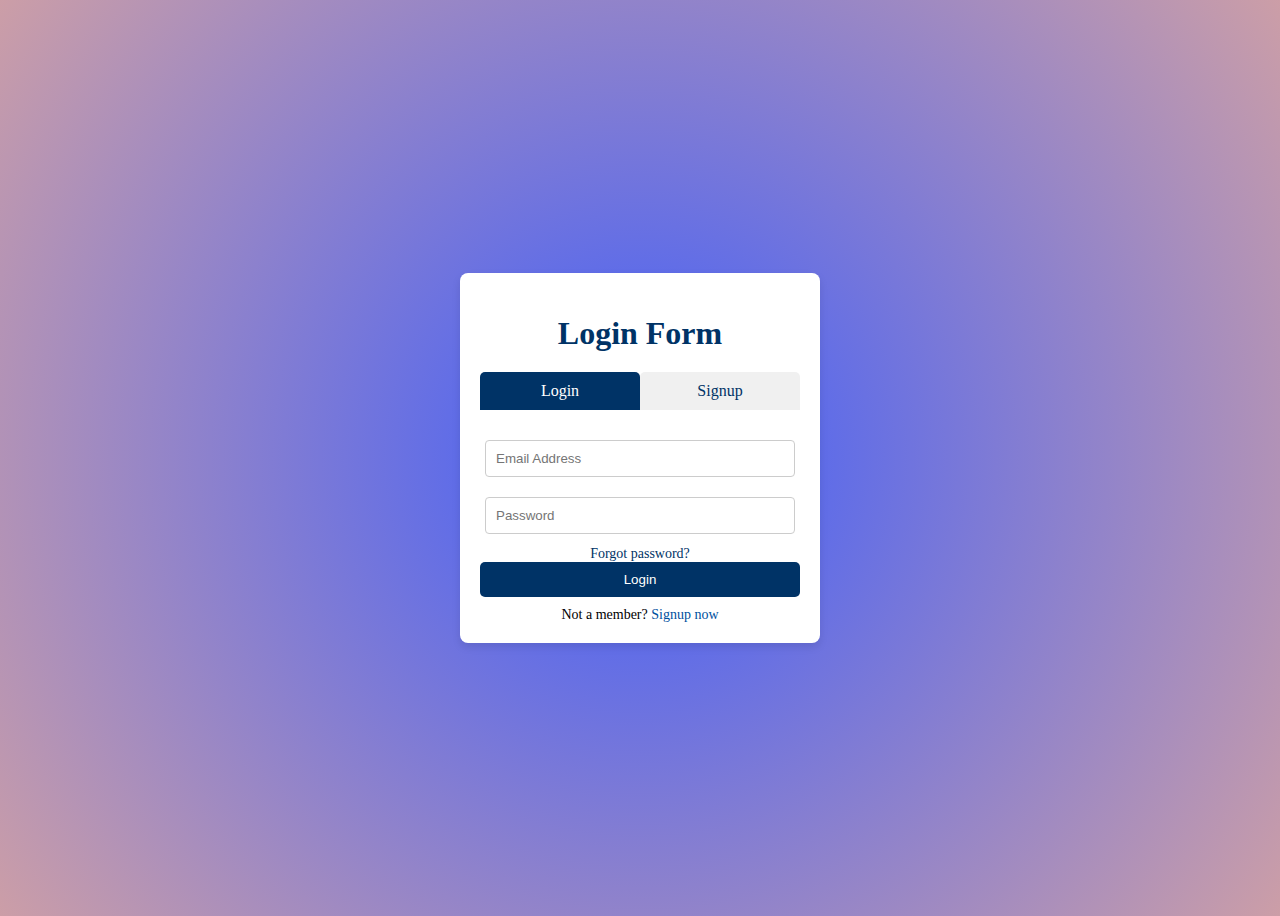
<file: login.html>
<!DOCTYPE html>
<html lang="en">
<head>
    <meta charset="UTF-8">
    <meta name="viewport" content="width=device-width, initial-scale=1.0">
    <title>Login Form</title>
    <style>
        body {
            display: flex;
            justify-content: center;
            align-items: center;
            height: 100vh;
            font-family: cursive;
    background: rgb(63,94,251);
    background: radial-gradient(circle, rgba(63,94,251,1) 0%, rgba(204,158,167,1) 100%);
        }

        .login-container {
            background: #ffffff;
            padding: 20px;
            border-radius: 8px;
            box-shadow: 0 4px 8px rgba(0, 0, 0, 0.1);
            width: 320px;
            text-align: center;
        }

        .login-container h1 {
            margin-bottom: 20px;
            color: #003366;
        }

        .tab-container {
            display: flex;
            justify-content: space-around;
            margin-bottom: 20px;
        }

        .tab {
            cursor: pointer;
            padding: 10px;
            flex: 1;
            background: #f0f0f0;
            color: #003366;
            border-radius: 5px 5px 0 0;
            transition: background-color 0.3s;
        }

        .tab.active {
            background-color: #003366;
            color: #fff;
        }

        .form-container {
            display: none;          
        }

        .form-container.active {
            display: block;
        }

        input {
            width: 90%;
            padding: 10px;
            margin: 10px 0;
            border: 1px solid #ccc;
            border-radius: 4px;
        }

        .btn {
            background-color: #003366;
            color: white;
            border: none;
            padding: 10px;
            border-radius: 5px;
            cursor: pointer;
            width: 100%;
        }

        .btn:hover {
            background-color: #00509e;
        }

        a {
            text-decoration: none;
            color: #003366;
            font-size: 14px;
        }

        .footer-text {
            margin-top: 10px;
            font-size: 14px;
        }
    </style>
</head>
<body>
    <div class="login-container">
        <h1>Login Form</h1>
        <div class="tab-container">
            <div class="tab active" id="loginTab">Login</div>
            <div class="tab" id="signupTab">Signup</div>
        </div>

        <div class="form-container active" id="loginForm">
            <input type="email" placeholder="Email Address" required>
            <input type="password" placeholder="Password" required>
            <a href="#">Forgot password?</a>
            <button class="btn">Login</button>
            <div class="footer-text">
                Not a member? <span id="switchToSignup" style="color: #00509e; cursor: pointer;">Signup now</span>
            </div>
        </div>

        <div class="form-container" id="signupForm">
            <input type="text" placeholder="Full Name" required>
            <input type="email" placeholder="Email Address" required>
            <input type="password" placeholder="Password" required>
            <button class="btn">Sign Up</button>
            <div class="footer-text">
                Already a member? <span id="switchToLogin" style="color: #00509e; cursor: pointer;">Login here</span>
            </div>
        </div>
    </div>

    <script>
        const loginTab = document.getElementById('loginTab');
        const signupTab = document.getElementById('signupTab');
        const loginForm = document.getElementById('loginForm');
        const signupForm = document.getElementById('signupForm');
        const switchToSignup = document.getElementById('switchToSignup');
        const switchToLogin = document.getElementById('switchToLogin');

        loginTab.addEventListener('click', () => {
            loginTab.classList.add('active');
            signupTab.classList.remove('active');
            loginForm.classList.add('active');
            signupForm.classList.remove('active');
        });

        signupTab.addEventListener('click', () => {
            signupTab.classList.add('active');
            loginTab.classList.remove('active');
            signupForm.classList.add('active');
            loginForm.classList.remove('active');
        });

        switchToSignup.addEventListener('click', () => {
            signupTab.click();
        });

        switchToLogin.addEventListener('click', () => {
            loginTab.click();
        });
    </script>
</body>
</html>
</file>
